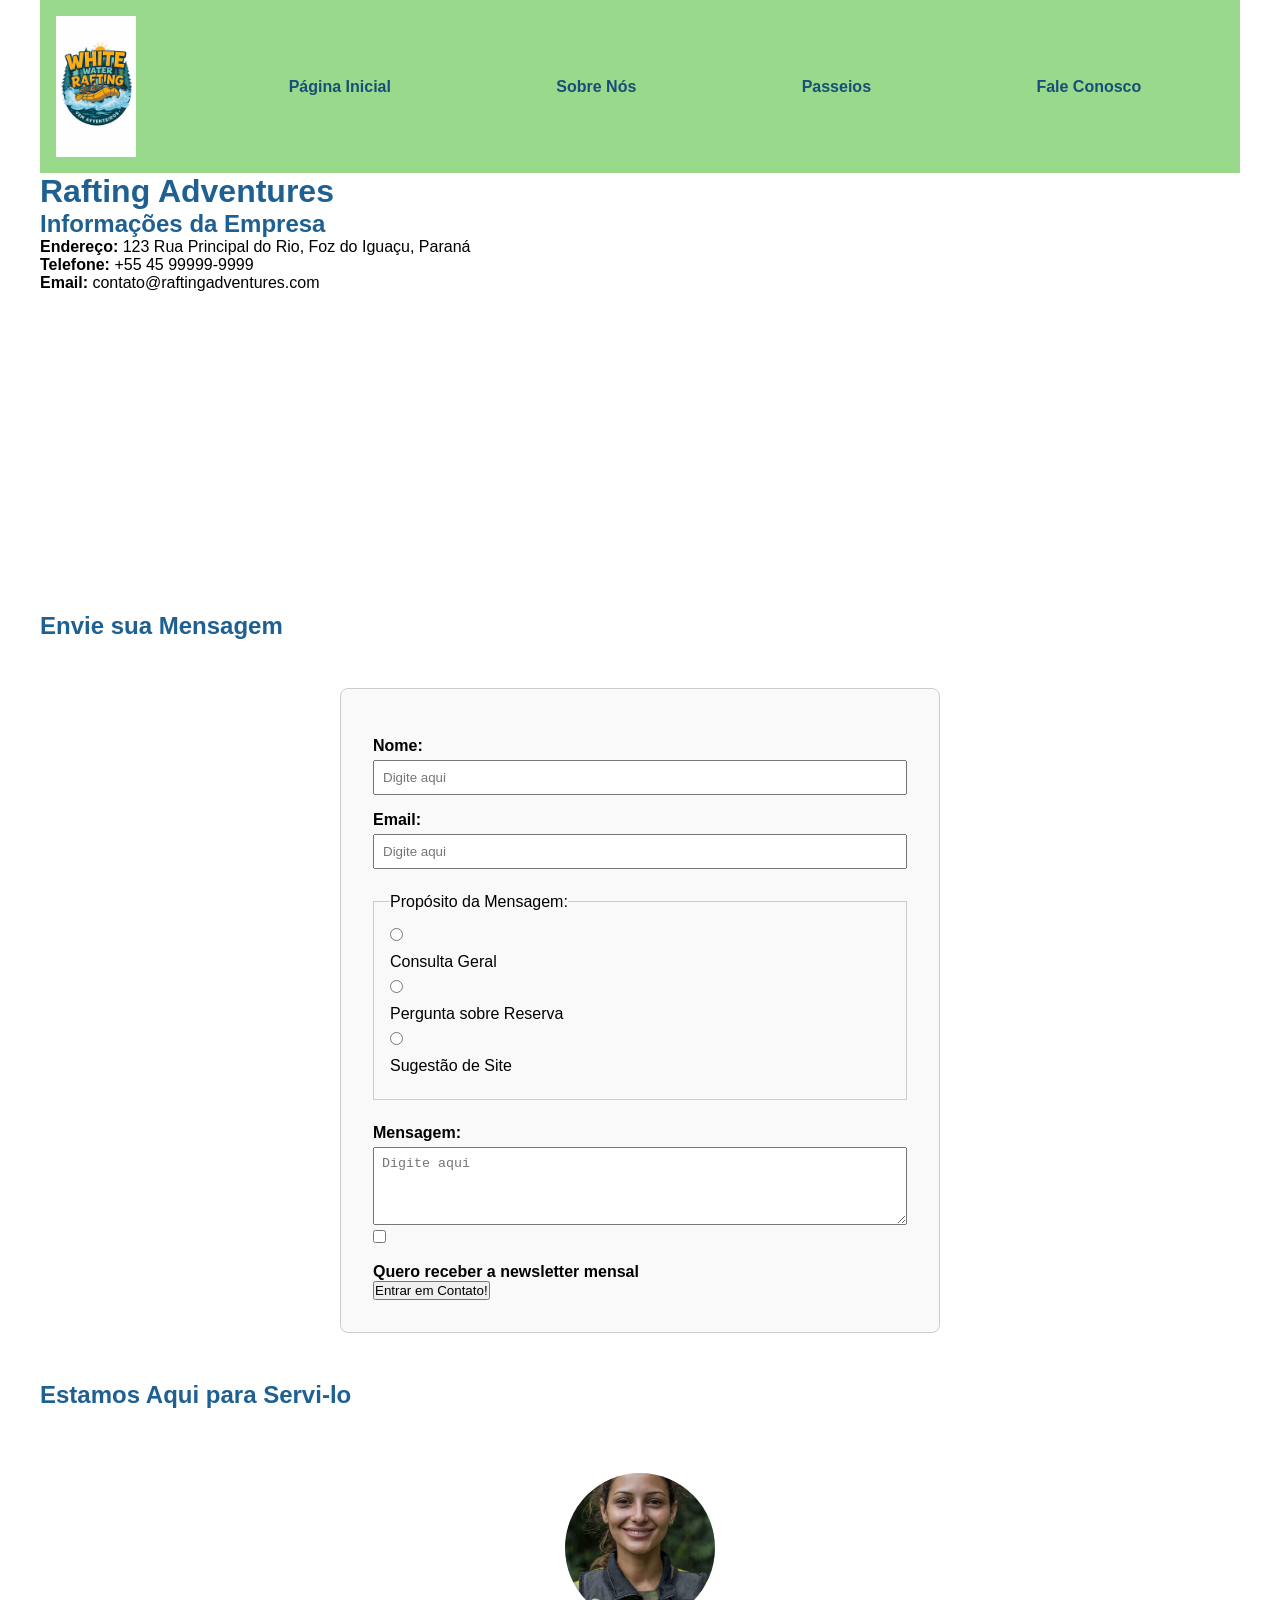
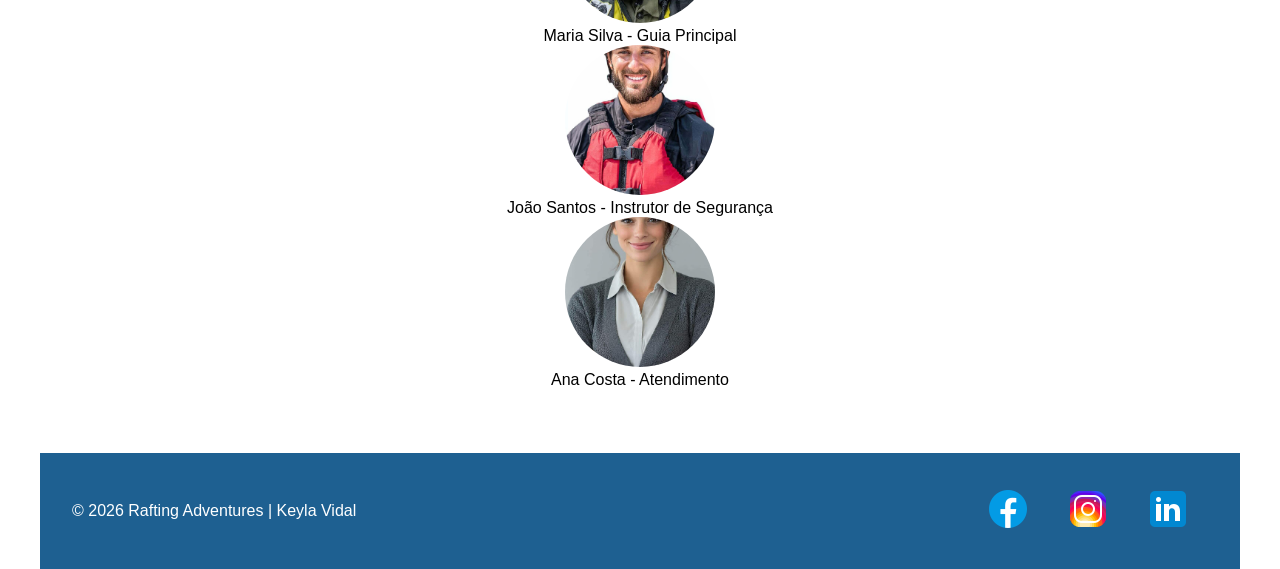
<file: contato.html>
<!doctype html>
<html lang="pt-BR">
<head>
    <meta charset="UTF-8">
    <meta name="viewport" content="width=device-width, initial-scale=1.0">
    <meta name="description" content="Entre em contato com a Rafting Adventures. Envie dúvidas, perguntas sobre reserva ou sugestões.">
    <meta name="author" content="Keyla Vidal">
    <title>Fale Conosco - Rafting Adventures</title>
    <link rel="stylesheet" href="estilos/rafting.css">
</head>
<body>
    <header>
        <img src="imagens/logo.jpg" alt="Logo Rafting Adventures">
        <nav>
          <a href="index.html">Página Inicial</a>
          <a href="sobre.html">Sobre Nós</a>
          <a href="passeios.html">Passeios</a>
          <a href="contato.html">Fale Conosco</a>
        </nav>
    </header>

    <main>
        <h1>Rafting Adventures</h1>
        
        <h2>Informações da Empresa</h2>
        <div class="empresa-info">
            <p><strong>Endereço:</strong> 123 Rua Principal do Rio, Foz do Iguaçu, Paraná</p>
            <p><strong>Telefone:</strong> +55 45 99999-9999</p>
            <p><strong>Email:</strong> contato@raftingadventures.com</p>
            
            <iframe 
                src="https://www.google.com/maps/embed?pb=!1m18!1m12!1m3!1d28772.1!2d-54.588!3d-25.516!2m3!1f0!2f0!3f0!3m2!1i1024!2i768!4f13.1!3m3!1m2!1s0x94f6905c2e5b0b8f%3A0x1b6b7a5b0b8f1b6b!2sFoz%20do%20Igua%C3%A7u%2C%20PR!5e0!3m2!1spt-BR!2sbr!4v1234567890"
                width="600" 
                height="300" 
                allowfullscreen="" 
                loading="lazy">
            </iframe>
        </div>

        <h2>Envie sua Mensagem</h2>
        <form>
            <label for="nome">Nome:</label>
            <input type="text" id="nome" name="nome" placeholder="Digite aqui" required>
            
            <label for="email">Email:</label>
            <input type="email" id="email" name="email" placeholder="Digite aqui" required>
            
            <fieldset>
              <legend>Propósito da Mensagem:</legend>
  
              <input type="radio" id="duvida" name="proposito" value="duvida" required>
              <label for="duvida">Consulta Geral</label>
  
              <input type="radio" id="reserva" name="proposito" value="reserva">
              <label for="reserva">Pergunta sobre Reserva</label>
  
              <input type="radio" id="sugestao" name="proposito" value="sugestao">
              <label for="sugestao">Sugestão de Site</label>
            </fieldset>

            <label for="mensagem">Mensagem:</label>
            <textarea id="mensagem" name="mensagem" rows="4" placeholder="Digite aqui" required></textarea>

            <input type="checkbox" id="newsletter" name="newsletter">
            <label for="newsletter">Quero receber a newsletter mensal</label>
            
            <input type="submit" value="Entrar em Contato!">
        </form>

        <h2>Estamos Aqui para Servi-lo</h2>
        <div class="funcionarios">
            <figure>
                <img src="imagens/funcionario1.jpg" alt="Maria Silva">
                <figcaption>Maria Silva - Guia Principal</figcaption>
            </figure>
            <figure>
                <img src="imagens/funcionario2.jpg" alt="João Santos">
                <figcaption>João Santos - Instrutor de Segurança</figcaption>
            </figure>
            <figure>
                <img src="imagens/funcionario3.jpg" alt="Ana Costa">
                <figcaption>Ana Costa - Atendimento</figcaption>
            </figure>
        </div>
    </main>

    <footer>
       <p>© 2026 Rafting Adventures | Keyla Vidal</p>
          <nav class="redes-sociais">
            <a href="https://facebook.com"><img src="imagens/facebook.jpg" alt="Facebook"></a>
            <a href="https://instagram.com"><img src="imagens/instagram.jpg" alt="Instagram"></a>
            <a href="https://linkedin.com"><img src="imagens/linkedin.jpg" alt="LinkedIn"></a>
          </nav>
    </footer>
</body>
</html>
</file>
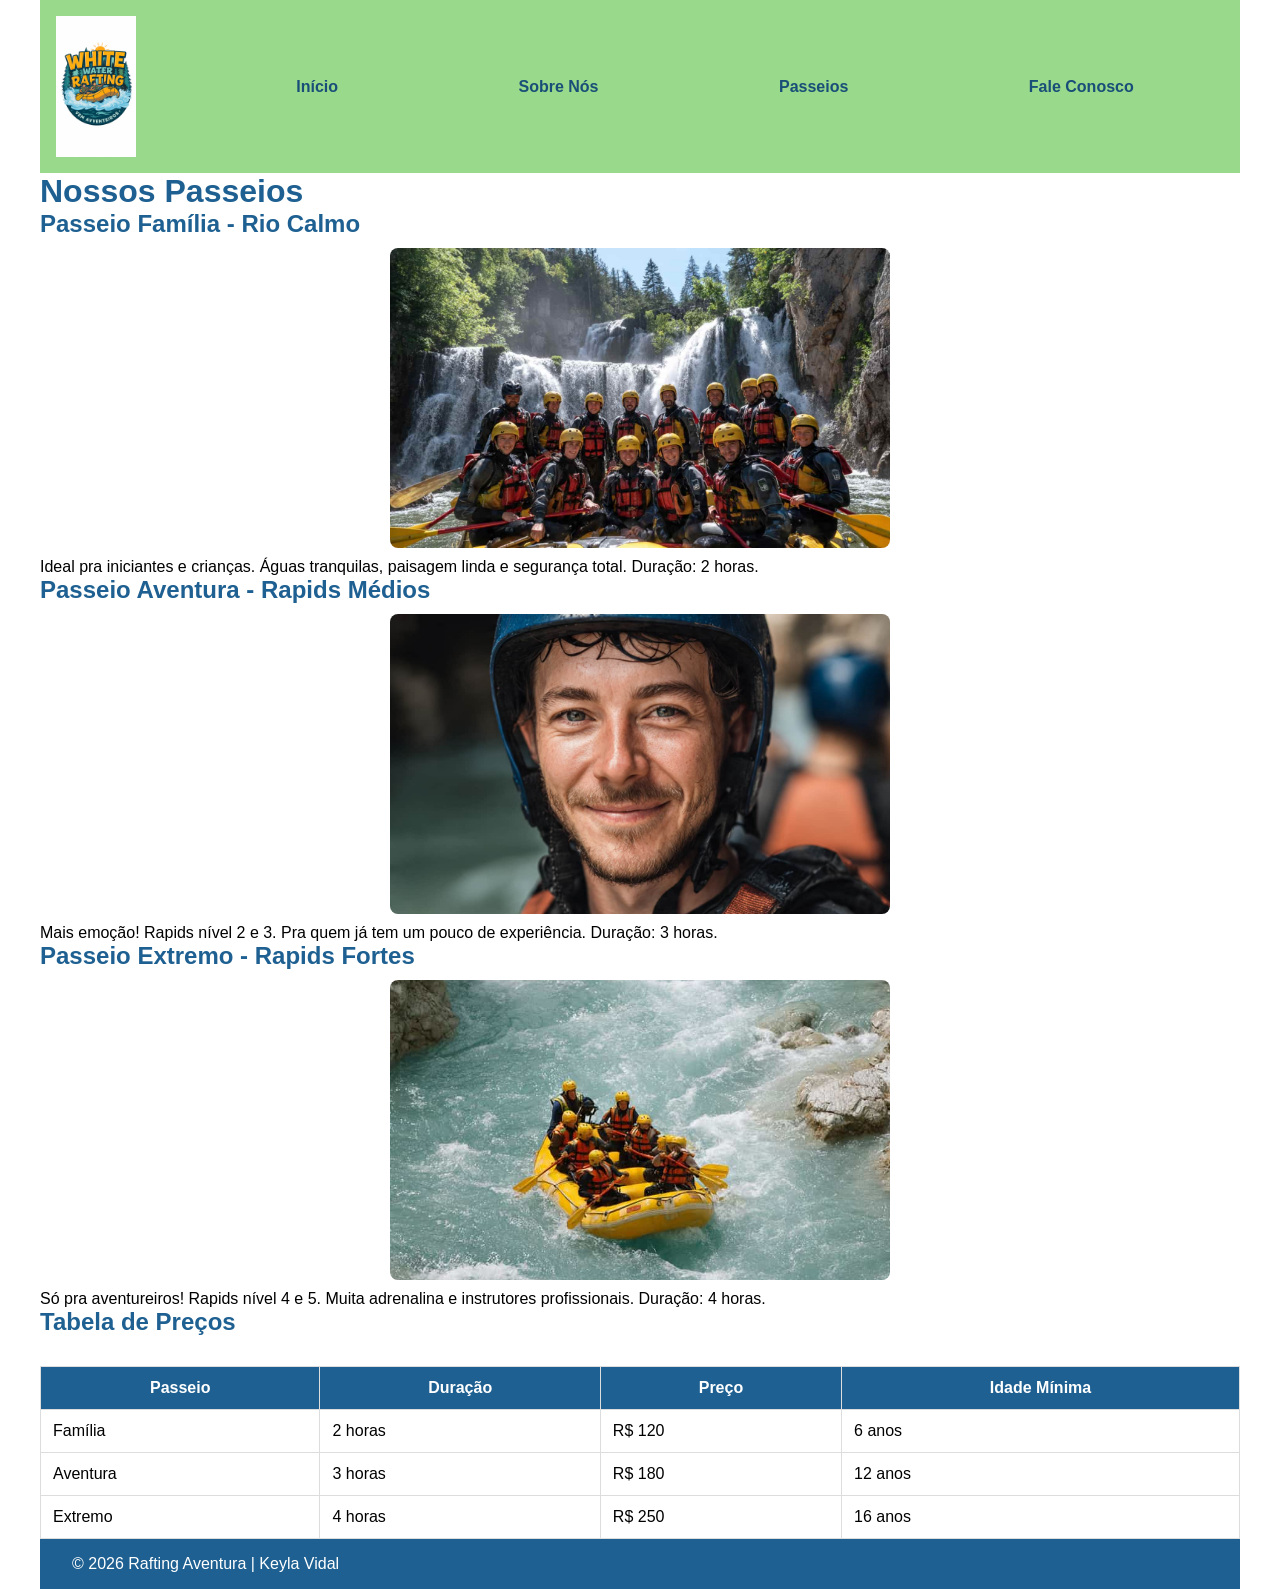
<file: passeios.html>
<!DOCTYPE html>
<html lang="pt-BR">
<head>
    <meta charset="UTF-8">
    <meta name="viewport" content="width=device-width, initial-scale=1.0">
    <meta name="description" content="Passeios de rafting disponíveis">
    <title>Rafting Aventura | Passeios</title>
    <link rel="stylesheet" href="estilos/rafting.css">
</head>
<body>
    <header>
        <img src="imagens/logo.jpg" alt="Logo Rafting">
        <nav>
            <a href="index.html">Início</a>
            <a href="sobre.html">Sobre Nós</a>
            <a href="passeios.html">Passeios</a>
            <a href="contato.html">Fale Conosco</a>
        </nav>
    </header>

    <main>
        <h1>Nossos Passeios</h1>

        <section class="passeio">
            <h2>Passeio Família - Rio Calmo</h2>
            <img src="imagens/passeio1.jpg" alt="Família no rio calmo">
            <p>Ideal pra iniciantes e crianças. Águas tranquilas, paisagem linda e segurança total. Duração: 2 horas.</p>
        </section>

        <section class="passeio">
            <h2>Passeio Aventura - Rapids Médios</h2>
            <img src="imagens/passeio2.jpg" alt="Rapids médios">
            <p>Mais emoção! Rapids nível 2 e 3. Pra quem já tem um pouco de experiência. Duração: 3 horas.</p>
        </section>

        <section class="passeio">
            <h2>Passeio Extremo - Rapids Fortes</h2>
            <img src="imagens/passeio3.jpg" alt="Rapids fortes">
            <p>Só pra aventureiros! Rapids nível 4 e 5. Muita adrenalina e instrutores profissionais. Duração: 4 horas.</p>
        </section>

        <h2>Tabela de Preços</h2>
        <table>
            <tr>
                <th>Passeio</th>
                <th>Duração</th>
                <th>Preço</th>
                <th>Idade Mínima</th>
            </tr>
            <tr>
                <td>Família</td>
                <td>2 horas</td>
                <td>R$ 120</td>
                <td>6 anos</td>
            </tr>
            <tr>
                <td>Aventura</td>
                <td>3 horas</td>
                <td>R$ 180</td>
                <td>12 anos</td>
            </tr>
            <tr>
                <td>Extremo</td>
                <td>4 horas</td>
                <td>R$ 250</td>
                <td>16 anos</td>
            </tr>
        </table>
    </main>

    <footer>
        <p>&copy; 2026 Rafting Aventura | Keyla Vidal</p>
    </footer>
</body>
</html>
</file>
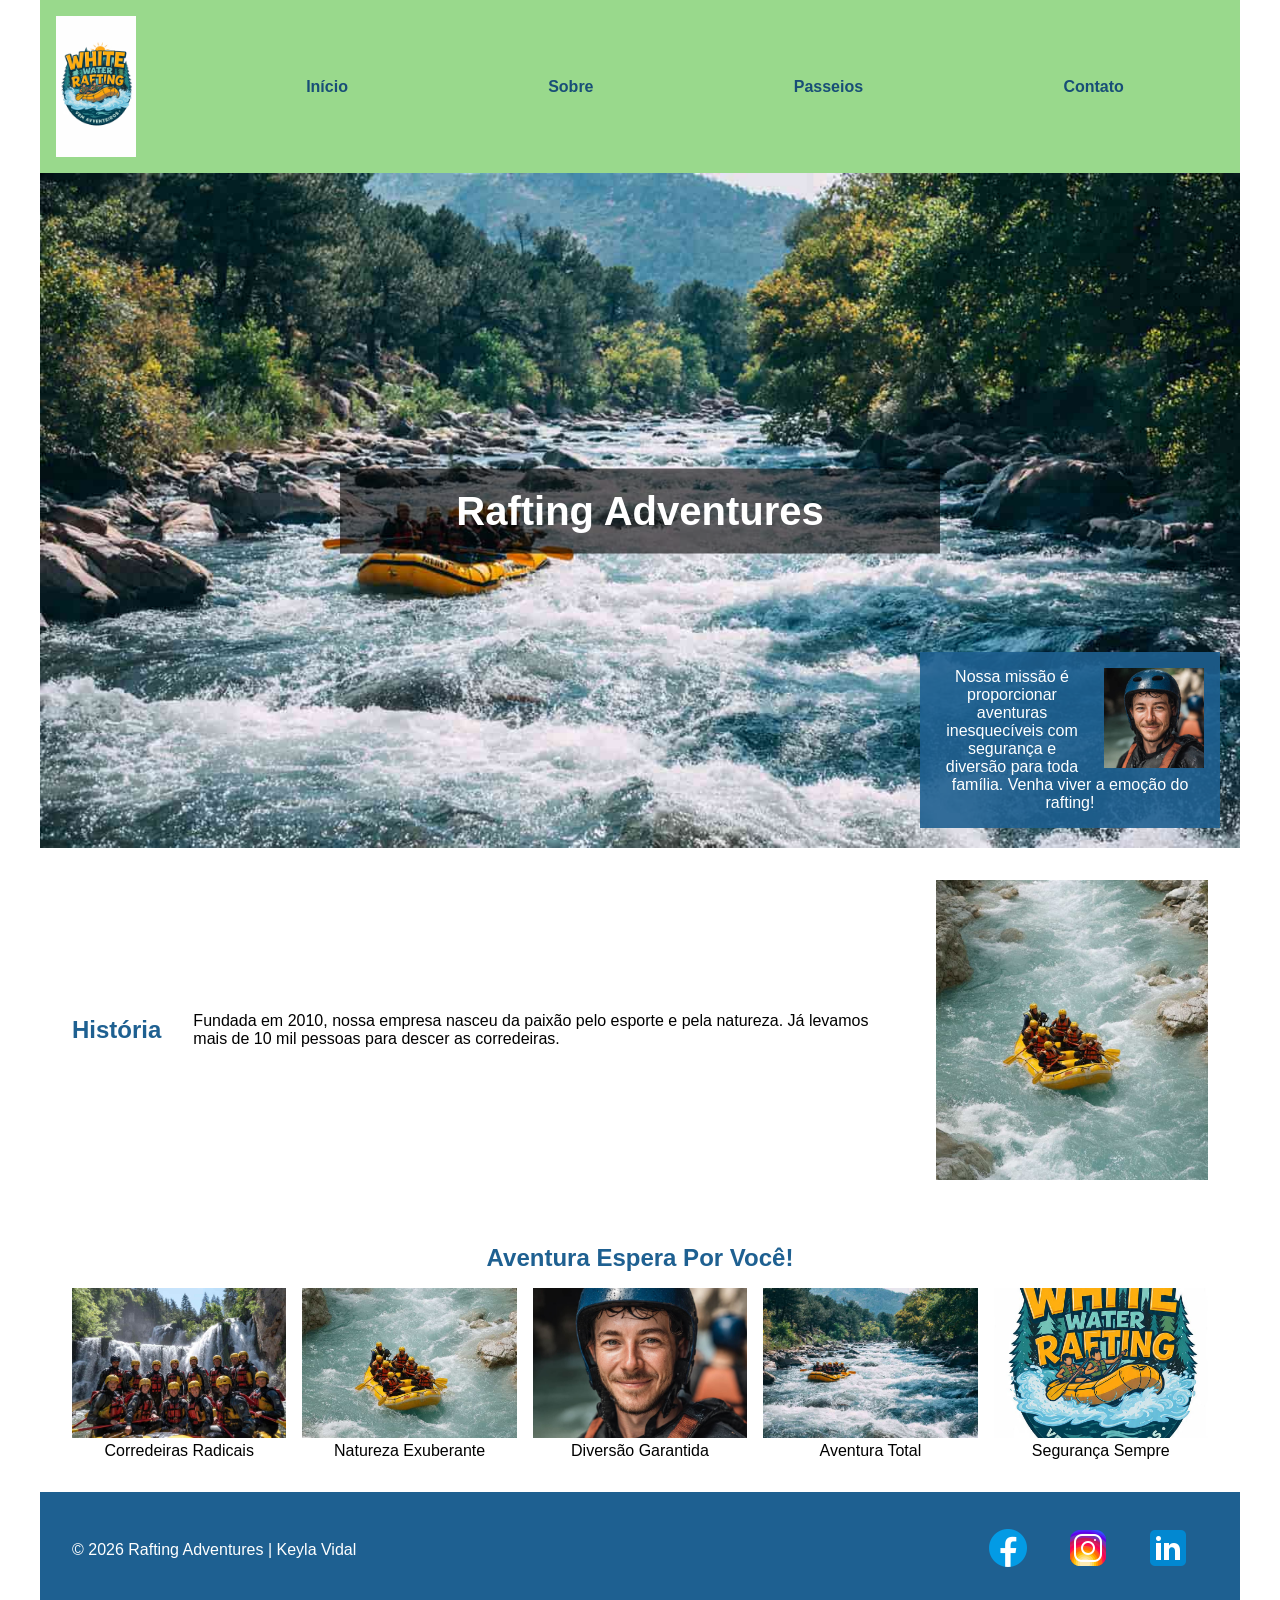
<file: sobre.html>
<!DOCTYPE html>
<html lang="pt-BR">
<head>
    <meta charset="UTF-8">
    <meta name="viewport" content="width=device-width, initial-scale=1.0">
    <title>Sobre Nós - Rafting Adventures</title>
    <meta name="description" content="Conheça a história da empresa Rafting Adventures e nossos guias especializados em descidas radicais pelo Brasil.">
    <meta name="author" content="Keyla Vidal">
    <link rel="stylesheet" href="estilos/rafting.css">
</head>
<body>
    <header>
        <img src="imagens/logo.jpg" alt="Logo Rafting Adventures">
        <nav>
            <a href="index.html">Início</a>
            <a href="sobre.html">Sobre</a>
            <a href="trips.html">Passeios</a>
            <a href="contact.html">Contato</a>
        </nav>
    </header>
    <main>
        <div class="hero">
            <img src="imagens/hero.jpg" alt="Rafting Aventura">
            <h1>Rafting Adventures</h1>
            <article>
                <img src="imagens/cliente-feliz.jpg" alt="Cliente feliz">
                <p>Nossa missão é proporcionar aventuras inesquecíveis com segurança e diversão para toda família. Venha viver a emoção do rafting!</p>
            </article>
        </div>
        <section class="history">
            <h2>História</h2>
            <p>Fundada em 2010, nossa empresa nasceu da paixão pelo esporte e pela natureza. Já levamos mais de 10 mil pessoas para descer as corredeiras.</p>
            <img src="imagens/vista.jpg" alt="Vista do rio">
        </section>
        <section class="adventures">
            <h2>Aventura Espera Por Você!</h2>
            <figure>
                <img src="imagens/rafting1.jpg" alt="Rafting 1">
                <figcaption>Corredeiras Radicais</figcaption>
            </figure>
            <figure>
                <img src="imagens/vista.jpg" alt="Vista">
                <figcaption>Natureza Exuberante</figcaption>
            </figure>
            <figure>
                <img src="imagens/cliente-feliz.jpg" alt="Cliente">
                <figcaption>Diversão Garantida</figcaption>
            </figure>
            <figure>
                <img src="imagens/hero.jpg" alt="Hero">
                <figcaption>Aventura Total</figcaption>
            </figure>
            <figure>
                <img src="imagens/logo.jpg" alt="Logo">
                <figcaption>Segurança Sempre</figcaption>
            </figure>
        </section>
    </main>
    <footer>
        <p>© 2026 Rafting Adventures | Keyla Vidal</p>
         <nav class="redes-sociais">
           <a href="https://facebook.com"><img src="imagens/facebook.jpg" alt="Facebook"></a>
           <a href="https://instagram.com"><img src="imagens/instagram.jpg" alt="Instagram"></a>
           <a href="https://linkedin.com"><img src="imagens/linkedin.jpg" alt="LinkedIn"></a>
         </nav>
    </footer>
</body>
</html>
</file>
<file: estilos/rafting.css>
:root {
  --primary-color: #1E6091;
  --accent1-color: #184E77;
  --accent2-color: #99D98C;
}

*{
  margin: 0;
  padding: 0;
  box-sizing: border-box;
}

body {
  font-family: Arial, Helvetica, sans-serif;
  max-width: 1200px;
  margin: 0 auto;
}

h1, h2 {
  font-family: Arial, Helvetica, sans-serif;
  color: var(--primary-color);
}

header {
  display: grid;
  grid-template-columns: 150px 1fr;
  align-items: center;
  background-color: var(--accent2-color);
  padding: 1rem;
}

header img {
  width: 80px;
  height: auto;
}

nav {
  display: flex;
  justify-content: space-around;
}

nav a {
  color: var(--accent1-color);
  text-decoration: none;
  font-weight: bold;
  padding: 1rem;
}

nav a:hover {
  color: white;
}

.hero {
  position: relative;
}

.hero img {
  display: block;
  width: 100%;
  height: 400px;
  object-fit: cover;
}

.hero h1 {
  position: absolute;
  top: 20px;
  left: 0;
  right: 0;
  text-align: center;
  background-color: rgba(255,255,255,0.8);
  padding: 1rem;
  margin: 0;
}

.hero article {
  position: absolute;
  bottom: 20px;
  right: 20px;
  background-color: rgba(30, 96, 145, 0.9);
  color: white;
  padding: 1rem;
  max-width: 300px;
}

.hero article img {
  float: right;
  width: 100px;
  height: 100px;
  object-fit: cover;
  margin-left: 1rem;
}

.history {
  display: flex;
  gap: 2rem;
  align-items: center;
  padding: 2rem;
}

.history img {
  width: 400px;
  height: 300px;
  object-fit: cover;
}

.adventures {
  display: grid;
  grid-template-columns: repeat(5, 1fr);
  gap: 1rem;
  padding: 2rem;
  text-align: center;
}

.adventures h2 {
  grid-column: 1 / 6;
}

.adventures figure {
  margin: 0;
}

.adventures img {
  width: 100%;
  height: 150px;
  object-fit: cover;
}

footer {
  display: flex;
  justify-content: space-between;
  align-items: center;
  background-color: var(--primary-color);
  color: white;
  padding: 1rem 2rem;
}

.social {
  display: flex;
  gap: 1rem;
}

.social img {
  width: 30px;
  height: 30px;
}

.empresa-info iframe {
    width: 100%;
    max-width: 600px;
    height: 300px;
    border: none;
    margin-top: 1rem;
}

form {
    max-width: 600px;
    margin: 3rem auto;
    padding: 2rem;
    border: 1px solid #ccc;
    border-radius: 8px;
    background-color: #f9f9f9;
}

form label {
    display: block;
    margin-top: 1rem;
    font-weight: bold;
}

form input[type="text"],
form input[type="email"],
form textarea {
    width: 100%;
    padding: 0.5rem;
    margin-top: 0.3rem;
    box-sizing: border-box;
}

fieldset {
    margin: 1.5rem 0;
    padding: 1rem;
    border: 1px solid #ccc;
}

fieldset label {
    font-weight: normal;
    display: block;
    margin: 0.5rem 0;
}

.checkbox {
    font-weight: normal;
    margin: 1rem 0;
}

button[type="submit"] {
    background-color: #0a4d8c;
    color: white;
    padding: 0.8rem 2rem;
    border: none;
    border-radius: 5px;
    font-size: 1.1rem;
    cursor: pointer;
    margin-top: 1rem;
}

button[type="submit"]:hover {
    background-color: #083d6b;
}

.funcionarios {
    text-align: center;
    margin: 4rem 0;
}

.funcionarios div {
    display: grid;
    grid-template-columns: repeat(3, 1fr);
    gap: 2rem;
    margin-top: 2rem;
}

.funcionarios img {
    width: 150px;
    height: 150px;
    border-radius: 50%;
    object-fit: cover;
} 

.hero {
    position: relative;
    text-align: center;
}

.hero img {
    width: 100%;
    height: auto;
    display: block;
}

.hero h1 {
    position: absolute;
    top: 50%;
    left: 50%;
    transform: translate(-50%, -50%);
    color: white;
    background-color: rgba(0,0,0,0.6);
    padding: 20px 40px;
    font-size: 2.5rem;
}

.newsletter {
    background-color: var(--accent2-color);
    padding: 30px;
    margin: 40px 0;
    text-align: center;
}

.grid {
    display: grid;
    grid-template-columns: 1fr 1fr;
    gap: 30px;
    margin: 50px 0;
}

.grid img {
    width: 100%;
}

.botao {
    display: inline-block;
    padding: 12px 30px;
    background-color: var(--accent1-color);
    color: white;
    text-decoration: none;
    border-radius: 5px;
}

table {
    width: 100%;
    border-collapse: collapse;
    margin-top: 30px;
}

th, td {
    border: 1px solid #ddd;
    padding: 12px;
}

th {
    background-color: var(--primary-color);
    color: white;
}

main img {
  max-width: 100%;
  height: auto;
}

.passeio img {
  width: 100% !important;
  max-width: 500px !important;
  height: 300px !important;
  object-fit: cover !important;
  display: block;
  margin: 10px auto;
  border-radius: 8px;
}

header img {
  width: 80px !important;
  height: auto !important;
}
</file>
